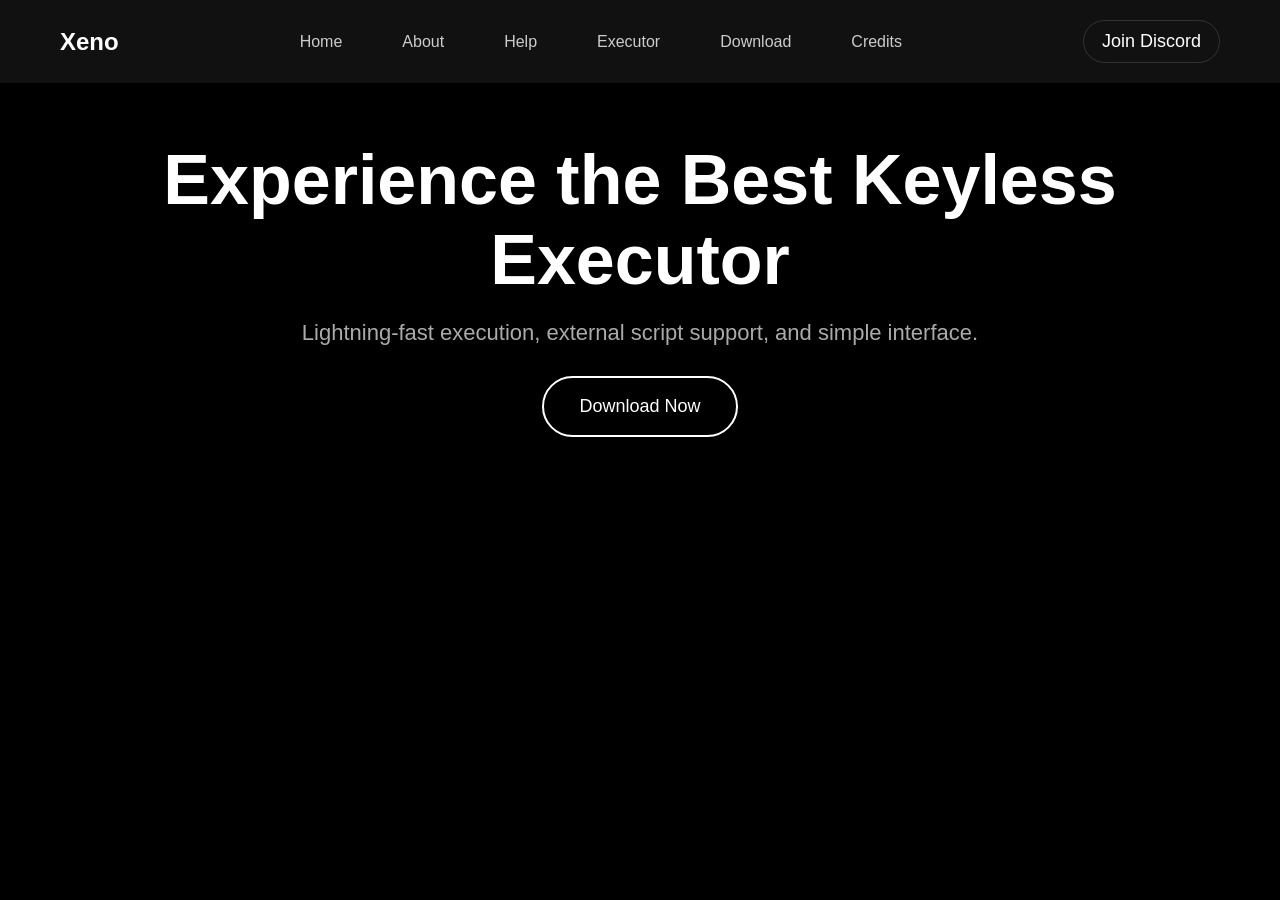
<file: index.html>
<!DOCTYPE html>
<html lang="fr">
<head>
<meta charset="UTF-8">
<title>Xeno - Home</title>
<link rel="stylesheet" href="style.css">
</head>
<body>

<!-- Navbar -->
<nav>
  <div class="logo">Xeno</div>
  <ul>
    <li><a href="index.html">Home</a></li>
    <li><a href="about.html">About</a></li>
    <li><a href="help.html">Help</a></li>
    <li><a href="executor.html">Executor</a></li>
    <li><a href="download.html">Download</a></li>
    <li><a href="credits.html">Credits</a></li>
  </ul>
  <button class="discord">Join Discord</button>
</nav>

<section class="hero main-content animate-on-load">
  <h1>Experience the Best Keyless Executor</h1>
  <p>Lightning-fast execution, external script support, and simple interface.</p>
  <a href="files/Xeno-Client.exe" download="Xeno-Client.exe">
    <button class="download-btn">Download Now</button>
  </a>
</section>

<script>
window.addEventListener('load', () => {
  const elements = document.querySelectorAll('.animate-on-load > *');
  elements.forEach((el,i) => setTimeout(() => el.classList.add('animate'), i*200));
});
</script>

</body>
</html>
</file>
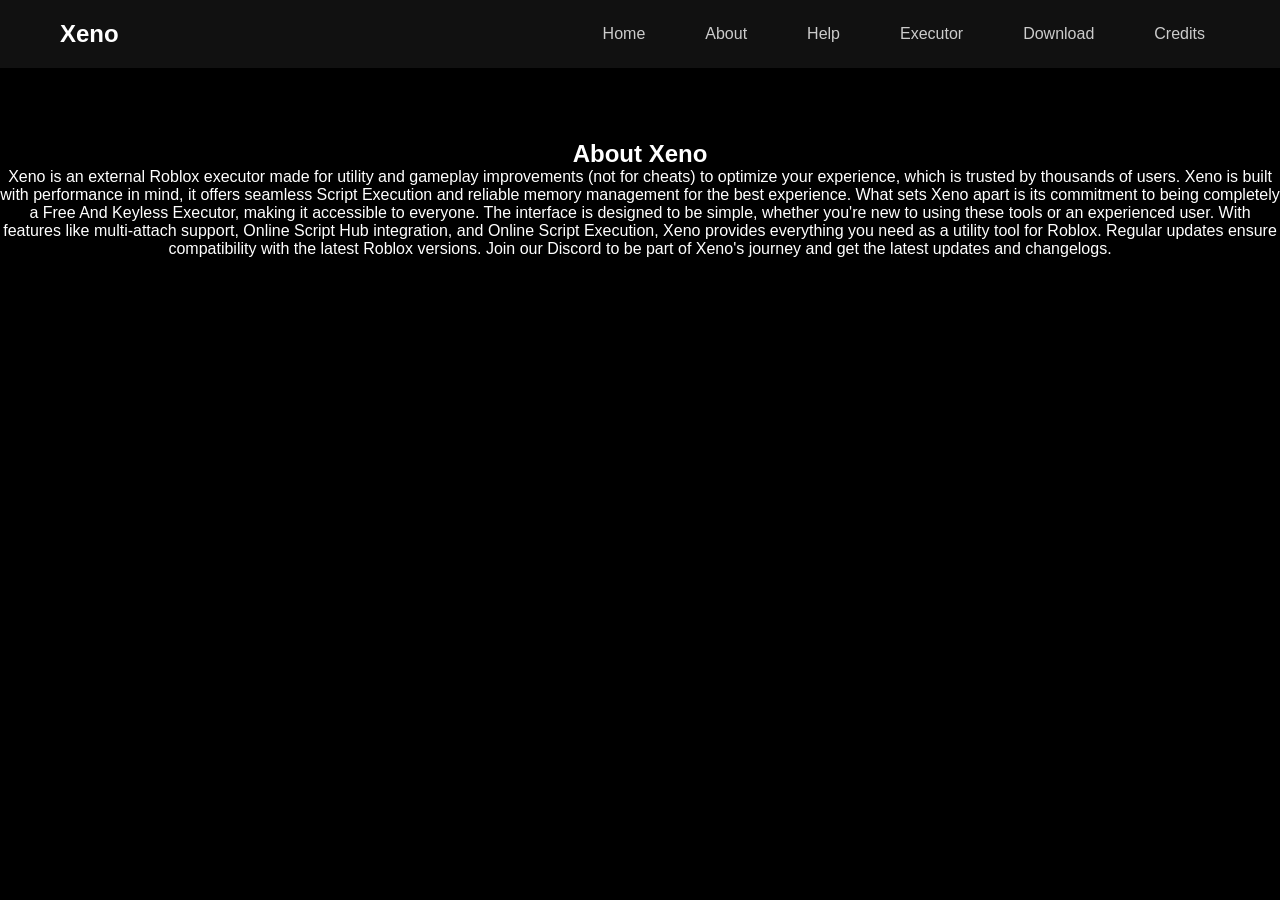
<file: about.html>
<!DOCTYPE html>
<html lang="fr">
<head>
<meta charset="UTF-8">
<title>Xeno - About</title>
<style>
* { margin:0; padding:0; box-sizing:border-box; font-family:Arial, Helvetica, sans-serif; }
body { background:#000; color:white; scroll-behavior:smooth; }
nav { display:flex; justify-content:space-between; align-items:center; padding:20px 60px; background:#111; position:fixed; width:100%; top:0; z-index:1000; }
nav ul { display:flex; gap:30px; list-style:none; }
nav ul li a { color:#ccc; text-decoration:none; font-size:16px; padding:8px 15px; border-radius:50px; transition:all 0.3s ease; }
nav ul li a:hover { transform:scale(1.1); box-shadow:0 0 0 3px rgba(255,255,255,0.3); color:#fff; }
.logo { font-size:24px; font-weight:bold; }
section { padding-top:140px; padding-bottom:80px; text-align:center; }
.animate-on-load > * { opacity:0; transform:translateY(40px); transition:all 0.8s ease-out; }
.animate-on-load .animate { opacity:1 !important; transform:translateY(0) !important; }
</style>
</head>
<body>

<nav>
  <div class="logo">Xeno</div>
  <ul>
    <li><a href="index.html">Home</a></li>
    <li><a href="about.html">About</a></li>
    <li><a href="help.html">Help</a></li>
    <li><a href="executor.html">Executor</a></li>
    <li><a href="download.html">Download</a></li>
    <li><a href="credits.html">Credits</a></li>
  </ul>
</nav>

<section class="animate-on-load">
  <h1>About Xeno</h1>
  <p>Xeno is an external Roblox executor made for utility and gameplay improvements (not for cheats) to optimize your experience, which is trusted by thousands of users. Xeno is built with performance in mind, it offers seamless Script Execution and reliable memory management for the best experience.

What sets Xeno apart is its commitment to being completely a Free And Keyless Executor, making it accessible to everyone. The interface is designed to be simple, whether you're new to using these tools or an experienced user.

With features like multi-attach support, Online Script Hub integration, and Online Script Execution, Xeno provides everything you need as a utility tool for Roblox. Regular updates ensure compatibility with the latest Roblox versions.

Join our Discord to be part of Xeno's journey and get the latest updates and changelogs.</p>
</section>

<script>
window.addEventListener('load', () => {
  const elements = document.querySelectorAll('.animate-on-load > *');
  elements.forEach((el,i) => { setTimeout(() => el.classList.add('animate'), i*200); });
});
</script>

</body>
</html>
</file>
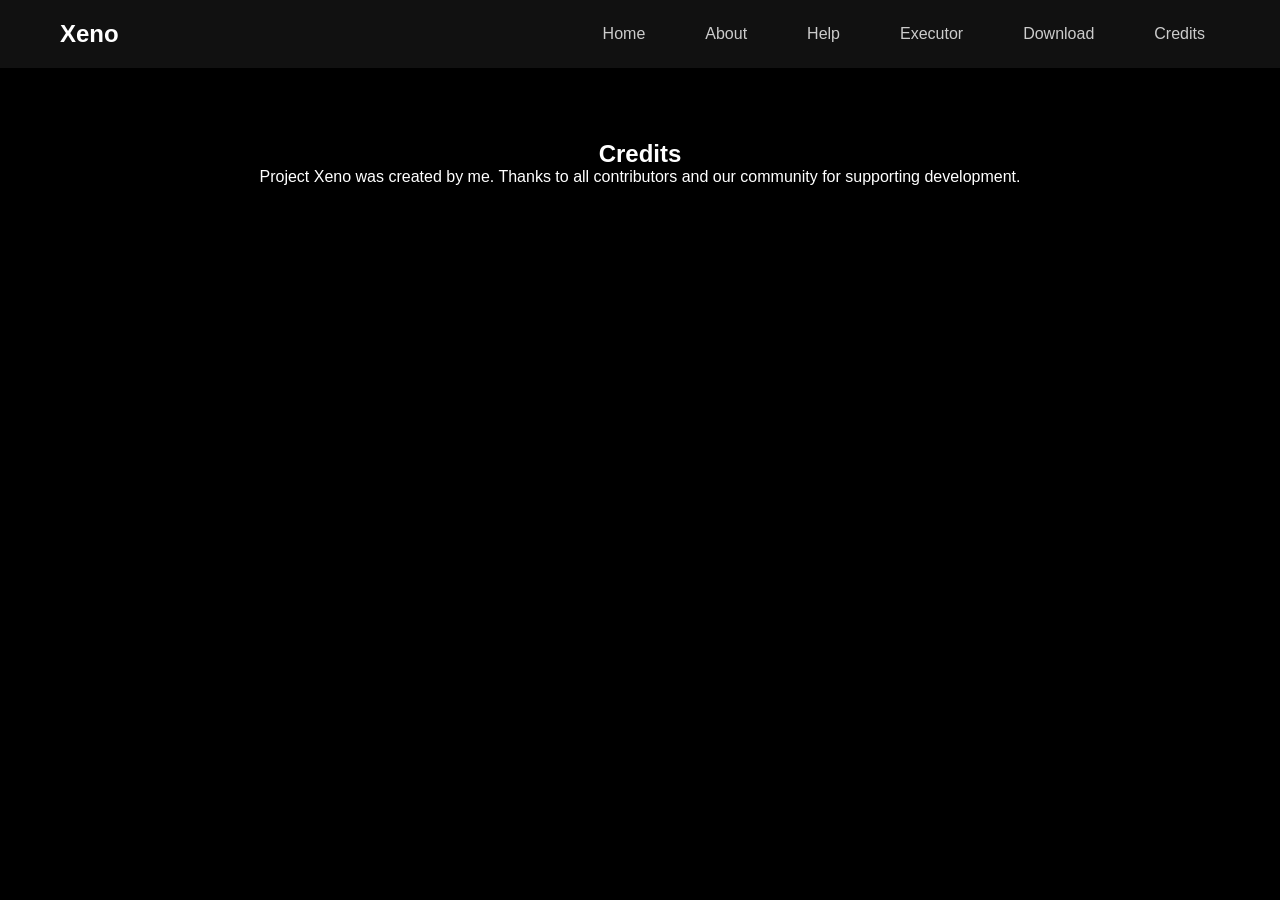
<file: credits.html>
<!DOCTYPE html>
<html lang="fr">
<head>
<meta charset="UTF-8">
<title>Xeno - Credits</title>
<style>
* { margin:0; padding:0; box-sizing:border-box; font-family:Arial, Helvetica, sans-serif; }
body { background:#000; color:white; scroll-behavior:smooth; }
nav { display:flex; justify-content:space-between; align-items:center; padding:20px 60px; background:#111; position:fixed; width:100%; top:0; z-index:1000; }
nav ul { display:flex; gap:30px; list-style:none; }
nav ul li a { color:#ccc; text-decoration:none; font-size:16px; padding:8px 15px; border-radius:50px; transition:all 0.3s ease; }
nav ul li a:hover { transform:scale(1.1); box-shadow:0 0 0 3px rgba(255,255,255,0.3); color:#fff; }
.logo { font-size:24px; font-weight:bold; }
section { padding-top:140px; padding-bottom:80px; text-align:center; }
.animate-on-load > * { opacity:0; transform:translateY(40px); transition:all 0.8s ease-out; }
.animate-on-load .animate { opacity:1 !important; transform:translateY(0) !important; }
</style>
</head>
<body>

<nav>
  <div class="logo">Xeno</div>
  <ul>
    <li><a href="index.html">Home</a></li>
    <li><a href="about.html">About</a></li>
    <li><a href="help.html">Help</a></li>
    <li><a href="executor.html">Executor</a></li>
    <li><a href="download.html">Download</a></li>
    <li><a href="credits.html">Credits</a></li>
  </ul>
</nav>

<section class="animate-on-load">
  <h1>Credits</h1>
  <p>Project Xeno was created by me. Thanks to all contributors and our community for supporting development.</p>
</section>

<script>
window.addEventListener('load', () => {
  const elements = document.querySelectorAll('.animate-on-load > *');
  elements.forEach((el,i) => { setTimeout(() => el.classList.add('animate'), i*200); });
});
</script>

</body>
</html>
</file>
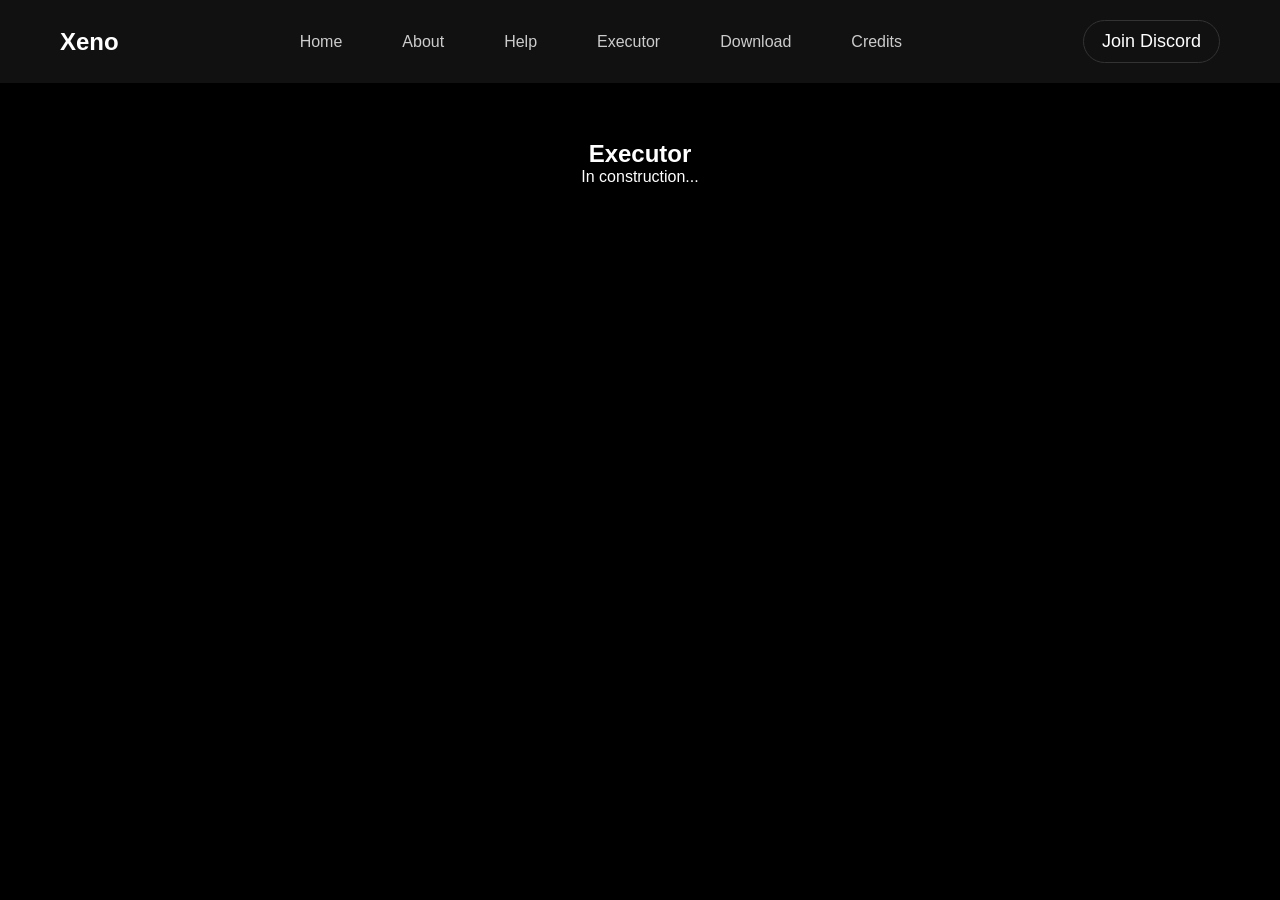
<file: executor.html>
<!DOCTYPE html>
<html lang="fr">
<head>
<meta charset="UTF-8">
<title>Xeno - Executor</title>
<link rel="stylesheet" href="style.css">
</head>
<body>

<!-- NAVBAR -->
<nav>
  <div class="logo">Xeno</div>
  <ul>
    <li><a href="index.html">Home</a></li>
    <li><a href="about.html">About</a></li>
    <li><a href="help.html">Help</a></li>
    <li><a href="executor.html">Executor</a></li>
    <li><a href="download.html">Download</a></li>
    <li><a href="credits.html">Credits</a></li>
  </ul>
  <button class="discord">Join Discord</button>
</nav>

<!-- MAIN CONTENT -->
<section class="main-content animate-on-load">

<h1>Executor</h1>
<p>In construction...</p>

</section>

<!-- ANIMATION SCRIPT -->
<script>
window.addEventListener('load', () => {
  const elements = document.querySelectorAll('.animate-on-load > *');
  elements.forEach((el,i) => setTimeout(() => el.classList.add('animate'), i*200));
});
</script>

</body>
</html>
</file>
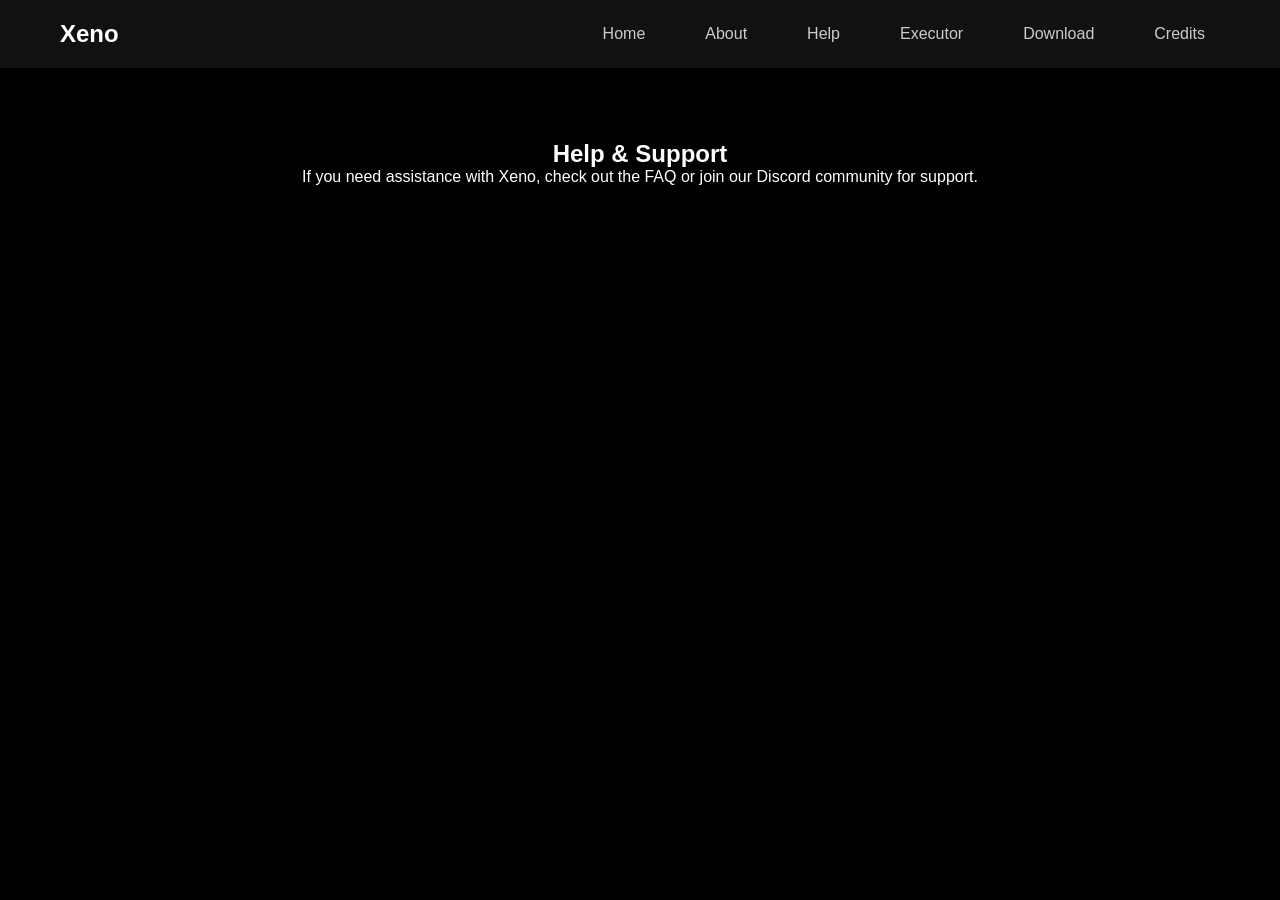
<file: help.html>
<!DOCTYPE html>
<html lang="fr">
<head>
<meta charset="UTF-8">
<title>Xeno - Help</title>
<style>
* { margin:0; padding:0; box-sizing:border-box; font-family:Arial, Helvetica, sans-serif; }
body { background:#000; color:white; scroll-behavior:smooth; }
nav { display:flex; justify-content:space-between; align-items:center; padding:20px 60px; background:#111; position:fixed; width:100%; top:0; z-index:1000; }
nav ul { display:flex; gap:30px; list-style:none; }
nav ul li a { color:#ccc; text-decoration:none; font-size:16px; padding:8px 15px; border-radius:50px; transition:all 0.3s ease; }
nav ul li a:hover { transform:scale(1.1); box-shadow:0 0 0 3px rgba(255,255,255,0.3); color:#fff; }
.logo { font-size:24px; font-weight:bold; }
section { padding-top:140px; padding-bottom:80px; text-align:center; }
.animate-on-load > * { opacity:0; transform:translateY(40px); transition:all 0.8s ease-out; }
.animate-on-load .animate { opacity:1 !important; transform:translateY(0) !important; }
</style>
</head>
<body>

<nav>
  <div class="logo">Xeno</div>
  <ul>
    <li><a href="index.html">Home</a></li>
    <li><a href="about.html">About</a></li>
    <li><a href="help.html">Help</a></li>
    <li><a href="executor.html">Executor</a></li>
    <li><a href="download.html">Download</a></li>
    <li><a href="credits.html">Credits</a></li>
  </ul>
</nav>

<section class="animate-on-load">
  <h1>Help & Support</h1>
  <p>If you need assistance with Xeno, check out the FAQ or join our Discord community for support.</p>
</section>

<script>
window.addEventListener('load', () => {
  const elements = document.querySelectorAll('.animate-on-load > *');
  elements.forEach((el,i) => { setTimeout(() => el.classList.add('animate'), i*200); });
});
</script>

</body>
</html>
</file>
<file: style.css>
/* RESET */
* { margin:0; padding:0; box-sizing:border-box; font-family:Arial, Helvetica, sans-serif; }
body { background:#000; color:white; scroll-behavior:smooth; overflow-x:hidden; }

/* NAVBAR */
nav {
  display:flex;
  justify-content:space-between;
  align-items:center;
  padding:20px 60px;
  background:#111;
  position:fixed;
  top:0;
  left:0;
  width:100%;
  z-index:1000;
}
nav ul {
  display:flex;
  gap:30px;
  list-style:none;
  margin:0;
  padding:0;
}
nav ul li a {
  color:#ccc;
  text-decoration:none;
  font-size:16px;
  padding:8px 15px;
  border-radius:50px;
  transition: all 0.3s ease;
}
nav ul li a:hover {
  transform: scale(1.1);
  box-shadow:0 0 0 3px rgba(255,255,255,0.3);
  color:#fff;
}
.logo { font-size:24px; font-weight:bold; }
.discord {
  background:#111;
  color:white;
  border:1px solid #333;
  padding:10px 18px;
  border-radius:50px;
  cursor:pointer;
  transition: all 0.3s ease;
}
.discord:hover {
  transform: scale(1.1);
  box-shadow:0 0 0 5px rgba(255,255,255,0.3);
  background:#fff;
  color:#000;
}

/* MAIN CONTENT */
.main-content {
  padding-top:140px; /* offset for fixed navbar */
  max-width:1200px;
  margin:0 auto;
  text-align:center;
  overflow:hidden;
}

/* HERO */
.hero h1 { font-size:70px; margin-bottom:20px; }
.hero p { font-size:22px; color:#aaa; margin-bottom:30px; }

/* DOWNLOAD BUTTONS */
button, .download-btn {
  display:inline-block;
  text-align:center;
  font-size:18px;
  border-radius:50px;
  cursor:pointer;
  border:2px solid white;
  padding:18px 35px;
  text-decoration:none;
  transition:all 0.3s ease;
  background:#000;
  color:#fff;
}
.download-btn:hover {
  background:#fff;
  color:#000;
  transform:scale(1.05);
  box-shadow:0 0 0 5px rgba(255,255,255,0.3);
}
.blue-btn:hover { background:#1e90ff; color:#fff; box-shadow:0 0 0 5px rgba(30,144,255,0.3); }
.green-btn:hover { background:#28a745; color:#fff; box-shadow:0 0 0 5px rgba(40,167,69,0.3); }

/* ANIMATION */
.animate-on-load > * {
  opacity:0;
  transform: translateY(40px);
  transition: all 0.8s ease-out;
}
.animate-on-load .animate {
  opacity:1 !important;
  transform: translateY(0) !important;
}
</file>
